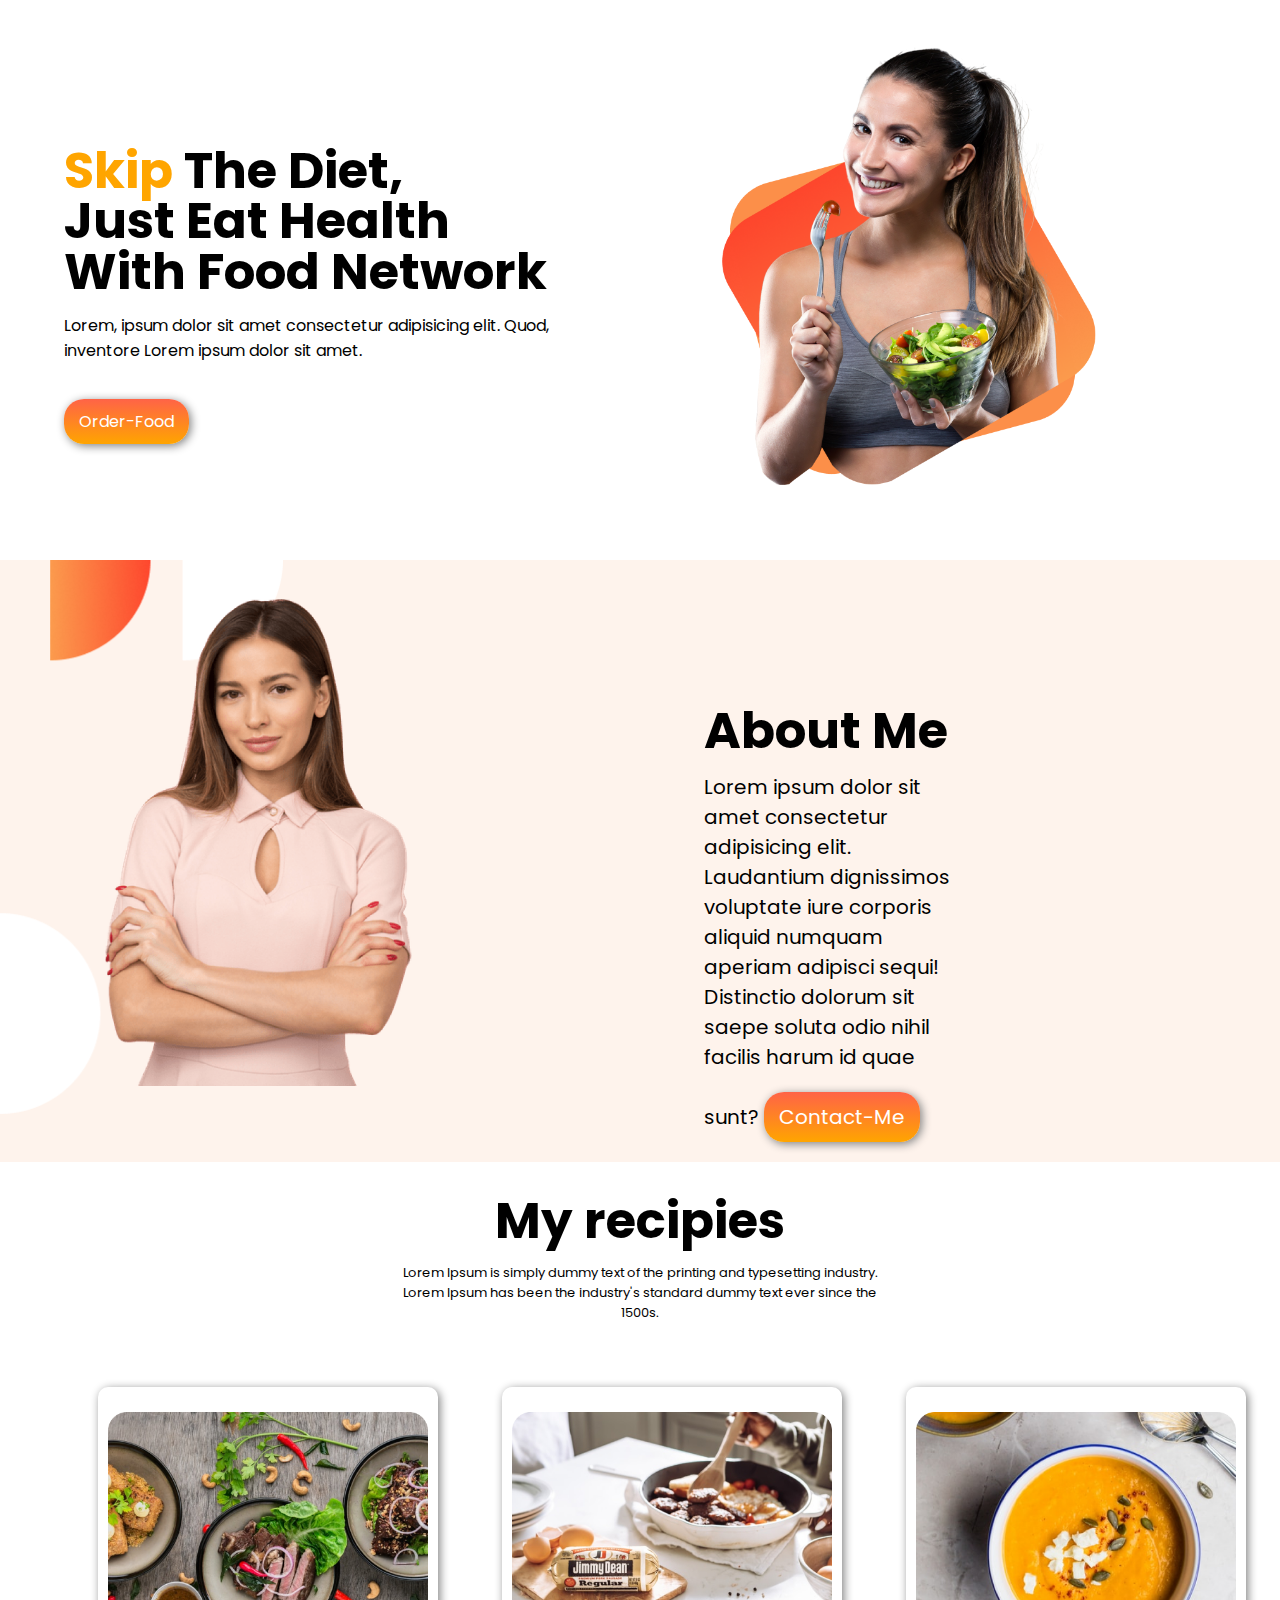
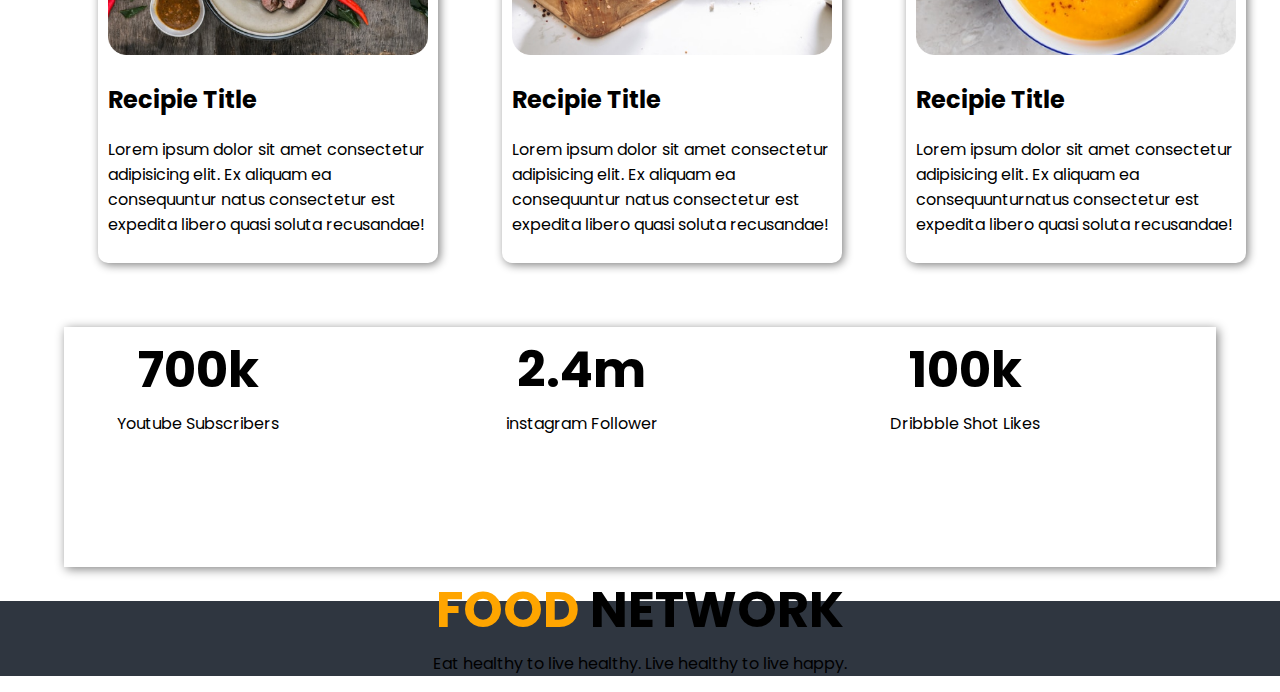
<file: index.html>
<!DOCTYPE html>
<html lang="en">

<head>
    <meta charset="UTF-8">
    <meta http-equiv="X-UA-Compatible" content="IE=edge">
    <meta name="viewport" content="width=device-width, initial-scale=1.0">
    <link rel="preconnect" href="https://fonts.googleapis.com">
    <link rel="preconnect" href="https://fonts.gstatic.com" crossorigin>
    <link href="https://fonts.googleapis.com/css2?family=Poppins&display=swap" rel="stylesheet">
    <link rel="stylesheet" href="index.css">
    <title>Food-Network</title>
</head>

<body>
    <section class="top-banner">
        <div id="banner-content" class="hlfwidth ">
            <h1><span class="orange">Skip </span> The Diet,</h1>
            <h1>Just Eat Health</h1>
            <h1>With Food Network</h1>
            <p>Lorem, ipsum dolor sit amet consectetur adipisicing elit. Quod, inventore Lorem ipsum dolor sit amet.</p>
            <a class="buttion" href="#">Order-Food</a>
        </div>
        <div class="hlfwidth">
            <img class="bangar-img" src="./imges/Group 8425.png" alt="">
        </div>
    </section>

    <section class="about-me top-banner">
        <div class="hlfwidth">
            <img class="about-img" src="./imges/./Person Image.png" alt="">
        </div>
        <div id="text" class="hlfwidth">
            <h1>About Me</h1>
            <p class="p-text">Lorem ipsum dolor sit amet consectetur
                adipisicing elit. Laudantium dignissimos
                voluptate iure corporis
                aliquid numquam aperiam
                adipisci sequi! Distinctio dolorum
                sit saepe soluta odio nihil facilis harum id
                quae sunt?
                <a class="buttion" href="#">Contact-Me</a>
        </div>
    </section>

    <section class="my-responce">
        <div class="my-recipies">
            <h1>My recipies</h1>
            <p>Lorem Ipsum is simply dummy text of the printing and typesetting industry.
                Lorem Ipsum has been the industry's standard dummy text ever since the
                1500s.</p>
        </div>
    </section>

    <section class="recipes ">
        <div class=" recipe  ">
            <div class="recipe-title ">
                <img class="recipe-image" src="./imges/Project Cover1.jpg" alt="">
                <h2 class="left">Recipie Title</h2>
                <p class="left">Lorem ipsum dolor sit amet consectetur adipisicing elit. Ex aliquam ea consequuntur
                    natus consectetur
                    est expedita libero quasi soluta recusandae!
                </p>
            </div>
            <div class="recipe-title">
                <img class="recipe-image" src="./imges/Project Cover.jpg" alt="">
                <h2 class="left">Recipie Title</h2>
                <p class="left">Lorem ipsum dolor sit amet consectetur adipisicing elit. Ex aliquam ea consequuntur
                    natus consectetur
                    est expedita libero quasi soluta recusandae!</p>
            </div>
            <div class="recipe-title">
                <img class="recipe-image" src="./imges/Project Cover.png" alt="">
                <h2 class="left">Recipie Title</h2>
                <p class="left">Lorem ipsum dolor sit amet consectetur adipisicing elit. Ex aliquam ea consequunturnatus
                    consectetur
                    est expedita libero quasi soluta recusandae!</p>
            </div>
        </div>
    </section>

    <section class="my-flower">
        <div class="flower">
            <h1>700k</h1>
            <p>Youtube Subscribers</p>
        </div>
        <div class="flower">
            <h1>2.4m</h1>
            <p>instagram Follower</p>
        </div>
        <div class="flower">
            <h1>100k</h1>
            <p>Dribbble Shot Likes</p>
        </div>
        </div>
    </section>

    <section id="footer-secton">
        <h1><span class="orange">FOOD</span> NETWORK</h1>
        <p>Eat healthy to live healthy. Live healthy to live happy.</p>
    </section>
</body>

</html>
</file>
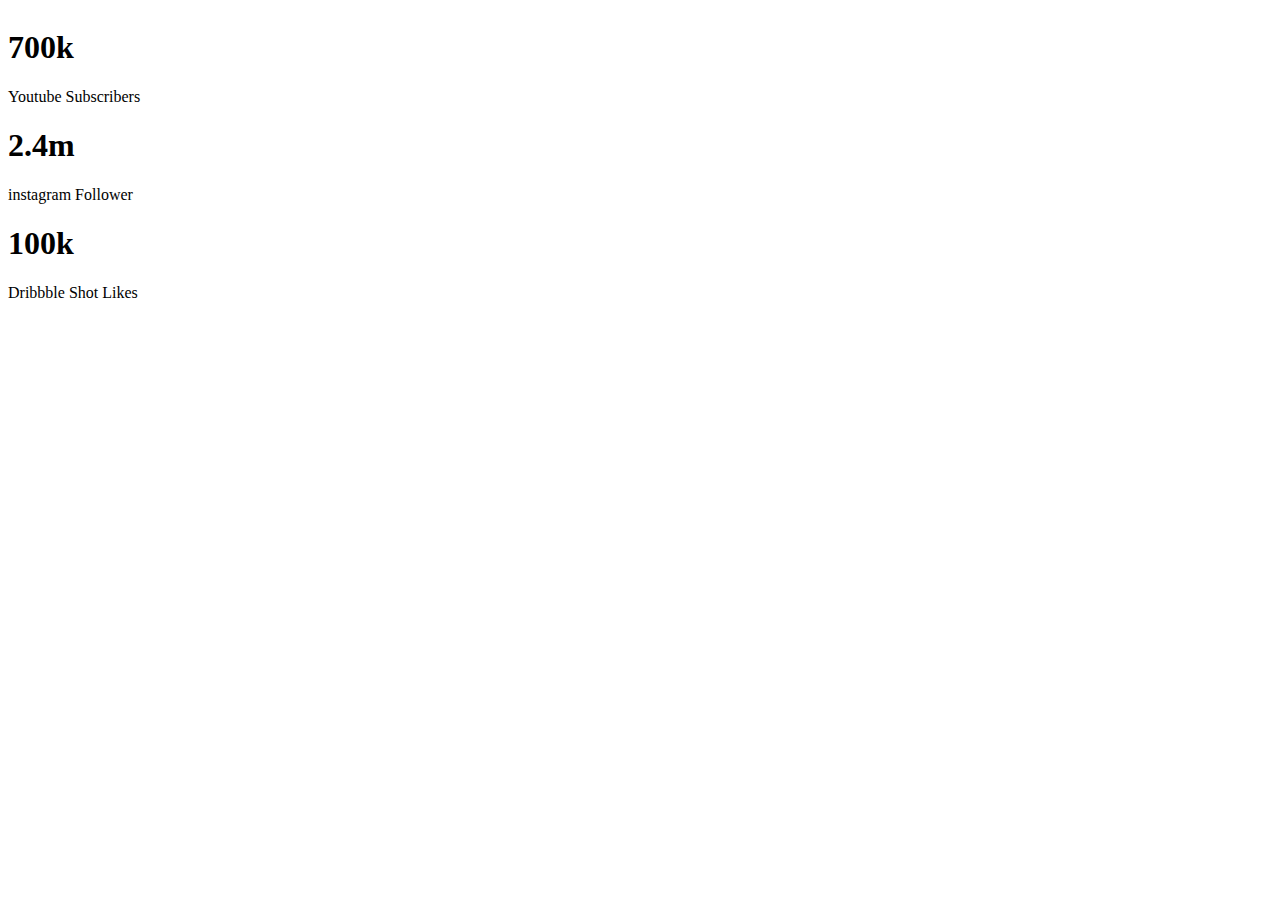
<file: test.html>
<!DOCTYPE html>
<html lang="en">

<head>
    <meta charset="UTF-8">
    <meta http-equiv="X-UA-Compatible" content="IE=edge">
    <meta name="viewport" content="width=device-width, initial-scale=1.0">
    <title>test-section</title>
    <link rel="stylesheet" href="test.css">
</head>

<body>
    <section class="my-flower">
        <div class="flower-item">
            <div class="flower">
                <h1>700k</h1>
                <p>Youtube Subscribers</p>
            </div>
            <div class="flower">
                <h1>2.4m</h1>
                <p>instagram Follower</p>
            </div>
            <div class="flower">
                <h1>100k</h1>
                <p>Dribbble Shot Likes</p>
            </div>
        </div>
    </section>
</body>

</html>
</file>
<file: index.css>
body{
    margin: 0;
    padding: 0;
    font-family: 'Poppins', sans-serif;
}
.orange{
    color: orange;
}
.top-banner{
    display: flex;
    margin-bottom: 50px;
}
.hlfwidth{
    width: 50%;
    margin-left: 5%;
    margin-right: 5%;
    margin-top: 3%;
}
#banner-content{
    margin-top: 10%;
}
.bangar-img{
    width: 80%;
}
h1 {
    line-height: 17px;
    font-size: 50px;
}
.buttion{
    text-decoration: none;
    background-image: linear-gradient(tomato, orange);
    color: white;
    padding: 10px 15px;
    border-radius: 20px;
    box-shadow: 2px 2px 10px gray;
    display: inline-block;
    margin-top: 20px;
}
.about-img{
    width: 60%;
    margin-left: 8% ;
}
#text{
    margin-right: 5%;
    margin-top: 10%;
}
.about-me{
    background-image: url(./imges/7.png);
    background-repeat: no-repeat;
    background-size: cover;
   
}
.p-text{
    max-width: 49%;
    font-size: 20px;
}
.my-responce {
    margin: auto;
    max-width: 500px;
    font-size: 13px;
    text-align: center;
    margin-bottom: 5%;
    /* border: 1px solid orange; */
}
.recipes{
    max-width: 100%;
    margin: auto;
    text-align: center;
    /* border: 5px solid skyblue; */
}
.recipe{
    display:flex;
    max-width: 100%;
    height: 100%;
    margin: auto;
    text-align: center;
    justify-content: center;
    
    /* border: 5px solid skyblue; */
}
.recipe-title{
    /* float: left; */
    justify-content: center;
    width: 25%;
    text-align: left;
    box-shadow: 2px 2px 10px gray;
    margin-left: 5%;
    /* margin-right: 2%; */
    padding: 10px;
    padding-top: 2%;
    border-radius: 10px;
    margin-bottom: 5%;
    
}



/* .recipe-title{
 width: 26%;

}  */
.recipe-image{
    width: 100%;
    /* padding-left: 10%; */
} 

.my-flower{
    max-width: 90% ;
    margin: auto;
    text-align: center;
    display: flex;
    box-shadow: 2px 2px 10px gray;
    /* background-color: gray; */
}

.flower{
    width:23.3%;
    margin-right: 10%;
    margin-right:10%;
    margin-bottom: 10%;
}

#footer-secton{
  background: #2f3640;
  text-align: center;
}
</file>
<file: test.css>
.my-flower{
    display: flex;
    
}
</file>
